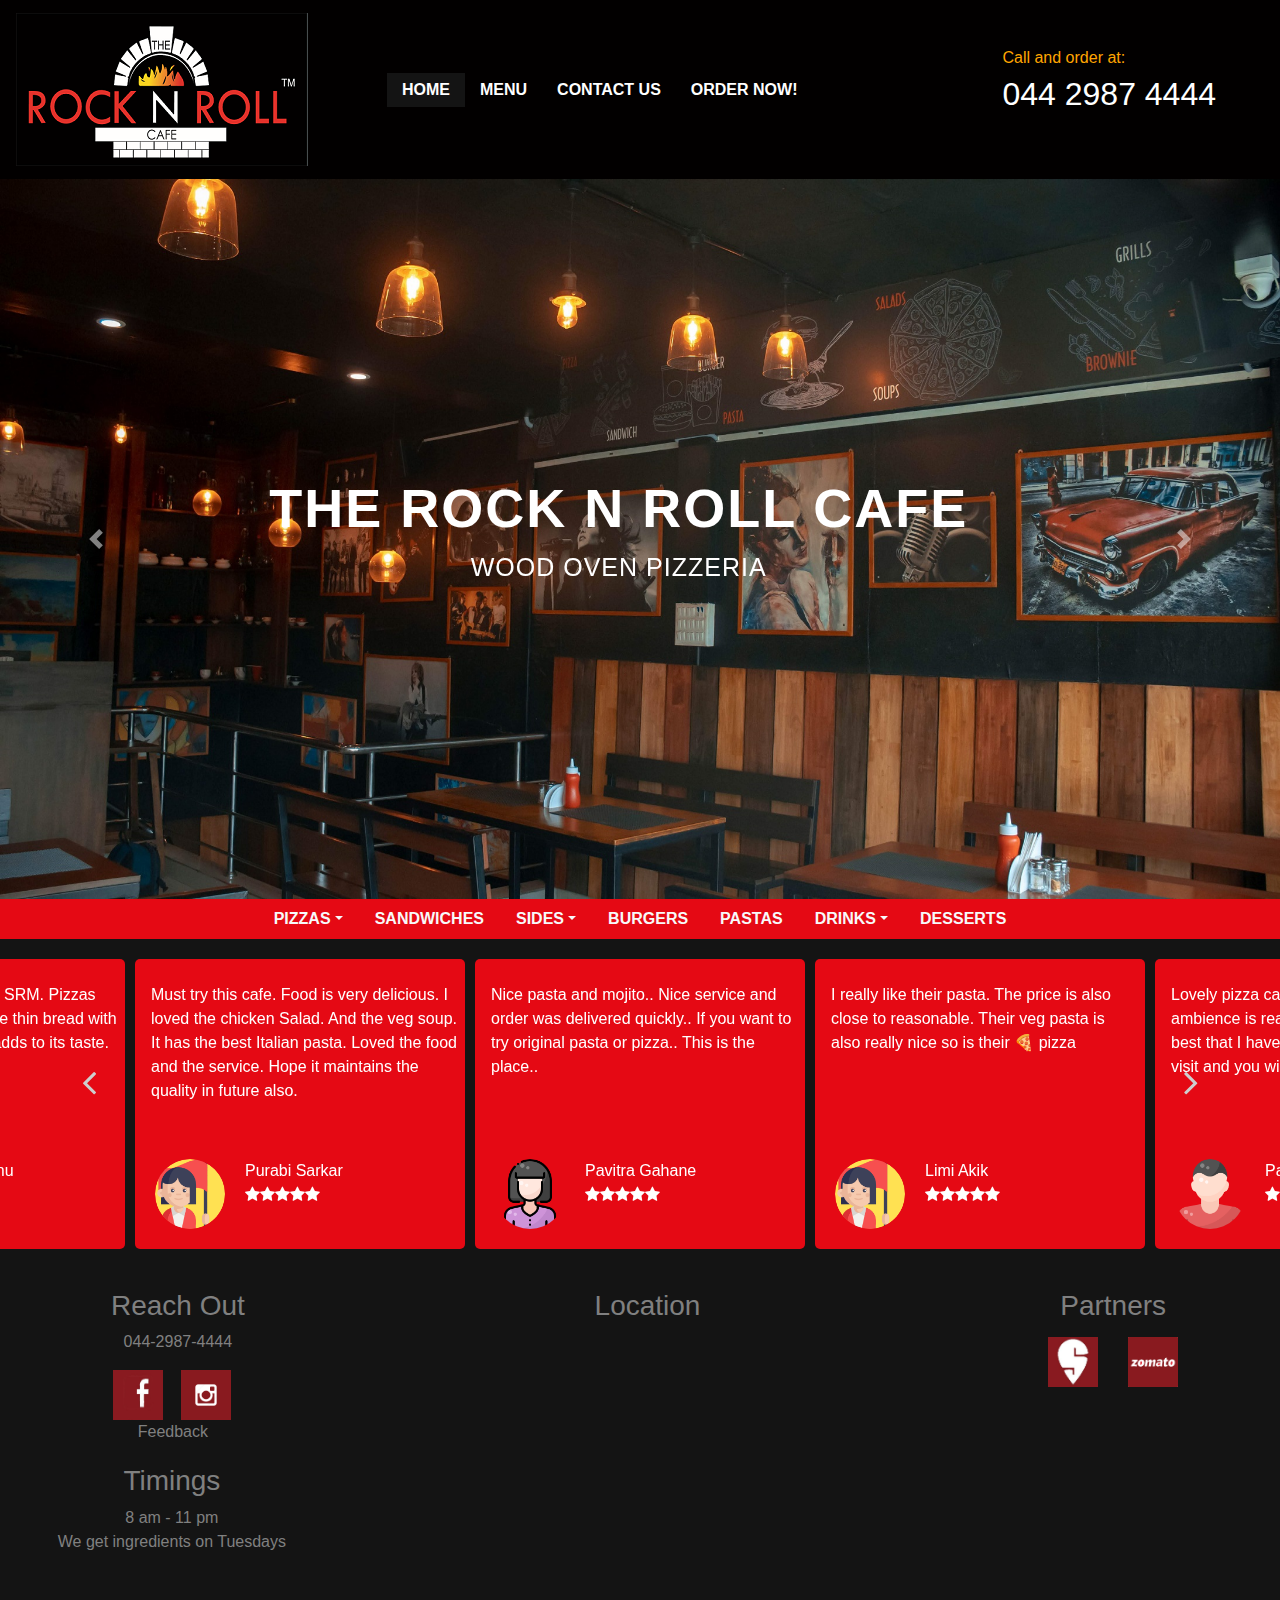
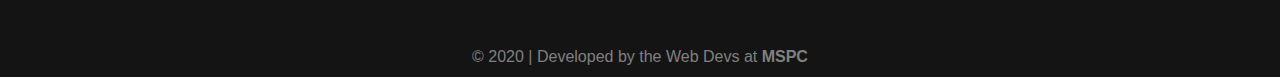
<file: index.html>
<!DOCTYPE html>
<!-- change v5 -->
<html lang="en" dir="ltr">

<head>
    <meta charset="utf-8">
    <title>The Rock N Roll Cafe</title>
    <meta name="viewport" content="width=device-width, initial-scale=1">
    <meta name="description" content="Rock N Roll Wood Oven Pizzeria!">
    <link rel='shortcut icon' href='assets/img/ambience.jpg' type='image/x-icon' />
    <meta name="keywords" content="Pizza,Wood Oven, Pizzeria, Chennai, SRM, Potheri, Kanchipuram, Pasta, Garlic Breads">

    <link rel='stylesheet' href='https://cdnjs.cloudflare.com/ajax/libs/OwlCarousel2/2.3.4/assets/owl.theme.default.min.css'>
  <link rel='stylesheet' href='https://cdnjs.cloudflare.com/ajax/libs/font-awesome/4.7.0/css/font-awesome.min.css'>


    <link rel="stylesheet" href="https://maxcdn.bootstrapcdn.com/bootstrap/4.0.0/css/bootstrap.min.css" integrity="sha384-Gn5384xqQ1aoWXA+058RXPxPg6fy4IWvTNh0E263XmFcJlSAwiGgFAW/dAiS6JXm" crossorigin="anonymous">
    <link rel="stylesheet" href="assets/css/main.css">
</head>
<style>
    @media only screen and (max-width: 600px) {
        .contact {
            display: none;
        }
    }
</style>

<body>

    <nav class="navbar navbar-expand-lg navbar-light bgcolhead">
        <a class="navbar-brand" href="#" style="max-width: 30%;">
            <img src="assets/img/rocknrolllogo.png" class="img-fluid">
        </a>
        <button class="navbar-toggler" type="button" data-toggle="collapse" data-target="#navbarSupportedContent" aria-controls="navbarSupportedContent" aria-expanded="false" aria-label="Toggle navigation">
            <span class="navbar-toggler-icon"></span>
        </button>

        <div class="collapse navbar-collapse" id="navbarSupportedContent">
            <div class="container">
                <ul class="navbar-nav ml-lg-5">
                    <li class="nav-item active">
                        <a class="nav-link" href="#">Home <span class="sr-only">(current)</span></a>
                    </li>
                    <li class="nav-item">
                        <a class="nav-link" href="#myTabContent">Menu</a>
                    </li>
                    <li class="nav-item">
                        <a class="nav-link" href="#bottom">Contact Us</a>
                    </li>
                    <li class="nav-item">
                        <a class="nav-link" href="tel:044-2987-4444">Order Now!</a>
                    </li>
                </ul>
            </div>

        </div>
        <div class="contact">
            <ul>
                <li class="mr-lg-5 d-none d-lg-block">
                    <span id="order">Call and order at: </span>
                    <br>
                    <span id="call">044 2987 4444</span>
                </li>
            </ul>
        </div>
    </nav>

    <!-- secondary nav bar -->

 
        <div id="carouselExampleControls" class="carousel slide" data-ride="carousel" data-interval="5000">
            <div class="carousel-inner">
                <div class="carousel-item active">
                    <img src="assets/img/ambienceslider1.jpg" class="d-block w-100" alt="Rock N Roll Ambience">

                </div>
                <div class="carousel-item">
                    <img src="assets/img/ambienceslider2.jpg" class="d-block w-100" alt="Rock N Roll Ambience">
                </div>
                <div class="carousel-item">
                    <img src="assets/img/ambienceslider3.jpg" class="d-block w-100" alt="Rock N Roll Ambience">
                </div>
                <div class="main-text hidden-xs">
                    <div class="col-md-12 text-center">
                        <h5>
                           THE ROCK N ROLL CAFE</h5>
                        <p>
                            WOOD OVEN PIZZERIA
                        </p>
                    </div>
                </div>
            <a class="carousel-control-prev" href="#carouselExampleControls" role="button" data-slide="prev">
                <span class="carousel-control-prev-icon" aria-hidden="true"></span>
                <span class="sr-only">Previous</span>
            </a>
            <a class="carousel-control-next" href="#carouselExampleControls" role="button" data-slide="next">
                <span class="carousel-control-next-icon" aria-hidden="true"></span>
                <span class="sr-only">Next</span>
            </a>
        </div>
      </div>

        <div class="bg-danger">
            <ul class="nav justify-content-center" id="myTab" role="tablist" style="border-radius: 0px;">
                <!-- pizza -->
                <li class="nav-item  dropdown pointer">
                    <a class="nav-link active  bg-danger text-light dropdown-toggle " data-toggle="dropdown" role="" aria-haspopup="true" aria-expanded="false" aria-controls="regular pizza">Pizzas</a>
                    <div class="dropdown-menu" aria-labelledby="navbarDropdownMenuLink">
                        <a class="dropdown-item text-danger" data-toggle="collapse" href="#regular_pizza" role="button" aria-expanded="false" aria-controls="regular_pizza">Regular Pizza</a>
                        <a class="dropdown-item text-danger" data-toggle="collapse" href="#italian_classic_pizza" role="button" aria-expanded="false" aria-controls="italian_classic_pizza">Italian Classic Pizza</a>
                        <a class="dropdown-item text-danger" data-toggle="collapse" href="#signature_pizza" role="button" aria-expanded="false" aria-controls="signature_pizza">Signature Pizza</a>
                        <a class="dropdown-item text-danger" data-toggle="collapse" href="#grilled_chicken_pizza" role="button" aria-expanded="false" aria-controls="grilled_chicken_pizza">Grilled Chicken Pizza</a>
                        <a class="dropdown-item text-danger" data-toggle="collapse" href="#chicken_sausage_pizza" role="button" aria-expanded="false" aria-controls="chicken_sausage_pizza">Chicken Sausage Pizza</a>
                        <a class="dropdown-item text-danger" data-toggle="collapse" href="#hawaiian_pizza" role="button" aria-expanded="false" aria-controls="hawaiian_pizza">Hawaiian Pizza</a>
                        <a class="dropdown-item text-danger" data-toggle="collapse" href="#imported_meat_pizza" role="button" aria-expanded="false" aria-controls="imported_meat_pizza">Imported Meat Pizza(Pork)</a>
                    </div>
                </li>
                

                <!-- sandwiches -->
                <li class="nav-item">
                    <a class="nav-link  bg-danger text-light" id="m" onclick="supert()" data-toggle="collapse" href="#sandwiches" role="tab" aria-haspopup="true" aria-expanded="false" aria-controls="" style="">Sandwiches</a>
                </li>
                <!-- sides -->
                <li class="nav-item dropdown pointer">
                    <a class="nav-link bg-danger text-light dropdown-toggle" id="sides-tab" data-toggle="dropdown" role="button" aria-haspopup="true" aria-expanded="false">Sides</a>
                    <div class="dropdown-menu">
                        <a class="dropdown-item text-danger" data-toggle="collapse" href="#starters" role="button" aria-expanded="false" aria-controls="starters">Starters</a>
                        <a class="dropdown-item text-danger" data-toggle="collapse" href="#salads" role="button" aria-expanded="false" aria-controls="salads">Salads</a>
                    </div>
                </li>
                <!-- burgers -->
                <li class="nav-item ">
                    <a class="nav-link text-light bg-danger" data-toggle="collapse" href="#burgers" role="tab" aria-expanded="false" aria-controls="burgers">Burgers</a>
                </li>
                <!-- pastas -->
                <li class="nav-item r">
                    <a class="nav-link text-light bg-danger" data-toggle="collapse" href="#pastas" role="tab" aria-expanded="false" aria-controls="pastas">Pastas</a>
                </li>
                <!-- drinks -->
                <li class="nav-item dropdown pointer">
                    <a class="nav-link bg-danger text-light dropdown-toggle" id="drinks-tab" data-toggle="dropdown" role="tab" aria-haspopup="true" aria-expanded="false">Drinks</a>
                    <div class="dropdown-menu">
                        <a class="dropdown-item text-danger" data-toggle="collapse" href="#refreshing_cooler" role="button" aria-expanded="false" aria-controls="refreshing_cooler">Refreshing Coolers</a>
                        <a class="dropdown-item text-danger" data-toggle="collapse" href="#milkshakes" role="button" aria-expanded="false" aria-controls="milkshakes">MilkShakes</a>
                        <a class="dropdown-item text-danger" data-toggle="collapse" href="#smooties" role="button" aria-expanded="false" aria-controls="smooties">Smooties</a>
                        <a class="dropdown-item text-danger" data-toggle="collapse" href="#hot_beverages" role="button" aria-expanded="false" aria-controls="hot_beverages">Hot Beverages</a>
                        <a class="dropdown-item text-danger" data-toggle="collapse" href="#cold_beverages" role="button" aria-expanded="false" aria-controls="cold_beverages">Cold Beverages</a>
                    </div>
                </li>
                <!-- desserts -->
                <li class="nav-item ">
                    <a class="nav-link text-light bg-danger" data-toggle="collapse" href="#desserts" role="tab" aria-expanded="false" aria-controls="desserts">Desserts</a>
                </li>
            </ul>
        </div>

        <div class="dropdown-content" id="myTabContent">

            <div id="accordion">
                <!-- pizza content -->
                <div class="collapse pizza" id="regular_pizza" data-parent="#accordion">
                    <div class="bg-danger container-fluid">
                        <div class="row">
                            <div class="col-sm-12 col-md-6 ">

                                <img src="assets\img\pizza.jpg" class="img-fluid minpic">
                            </div>
                            <div class="col-sm-12 col-md-6 we" style="">
                                <h3 class="text-center mt-3 " style="color: white;">Regular Pizzas (only in 7 inches)</h3>
                                <hr class="hor-line">
                                <table class="table textw">
                                    <tbody>
                                        <tr>
                                            <td><img src="assets\SVG\veg.svg">Margeritha Pizza</td>
                                            <td>₹100</td>
                                        </tr>
                                        <tr>
                                            <td><img src="assets\SVG\veg.svg">Musroom & Onion Pizza</td>
                                            <td>₹120</td>
                                        </tr>
                                        <tr>
                                            <td><img src="assets\SVG\veg.svg">Mushroom & Jalapeno Pizza</td>
                                            <td>₹120</td>
                                        </tr>
                                        <tr>
                                            <td><img src="assets\SVG\veg.svg">Mushroom & Olives Pizza</td>
                                            <td>₹120</td>
                                        </tr>
                                        <tr>
                                            <td><img src="assets\SVG\veg.svg">Capsicum & Onion Pizza</td>
                                            <td>₹120</td>
                                        </tr>
                                        <tr>
                                            <td><img src="assets\SVG\veg.svg">Capsicum & Tomato Pizza</td>
                                            <td>₹120</td>
                                        </tr>
                                        <tr>
                                            <td><img src="assets\SVG\veg.svg">Capsicum & Jalapeno Pizza</td>
                                            <td>₹120</td>
                                        </tr>
                                    </tbody>
                                </table>
                            </div>
                        </div>
                        <div class="row">
                            <div class="col-sm-12 order-2 order-md-1 col-md-6 we">

                                <table class="table table-borderless textw ">

                                    <tbody>
                                        <tr>
                                            <td><img src="assets\SVG\veg.svg">Capsicum & corn Pizza</td>
                                            <td>₹120</td>
                                        </tr>
                                        <tr>
                                            <td><img src="assets\SVG\veg.svg">Mushroom & capsicum Pizza</td>
                                            <td>₹120</td>
                                        </tr>
                                        <tr>
                                            <td><img src="assets\SVG\veg.svg">Corn & Onion Pizza</td>
                                            <td>₹120</td>
                                        </tr>
                                        <tr>
                                            <td><img src="assets\SVG\veg.svg">Corn & Tomato Pizza</td>
                                            <td>₹120</td>
                                        </tr>
                                        <tr>
                                            <td><img src="assets\SVG\veg.svg">Corn & Jalapeno Pizza</td>
                                            <td>₹120</td>
                                        </tr>
                                        <tr>
                                            <td><img src="assets\SVG\NON.svg">Chicken & Corn Pizza</td>
                                            <td>₹150</td>
                                        </tr>
                                        <tr>
                                            <td><img src="assets\SVG\NON.svg">Chicken & Onion Pizza</td>
                                            <td>₹150</td>
                                        </tr>

                                    </tbody>
                                </table>
                            </div>
                            <div class="col-sm-12 order-1 order-md-2 col-md-6">
                                <img src="assets\img\backpizza.jpg" class="img-fluid minpic">
                            </div>
                        </div>
                        <div class="row" style="">
                            <div class="col-sm-12 col-md-6" style="height: auto;">
                                <img src="assets\img\backpizza.jpg" class="img-fluid minpic">
                            </div>
                            <div class="col-sm-12 col-md-6 we">

                                <table class="table textw">
                                    <tbody>

                                        <tr>
                                            <td><img src="assets\SVG\NON.svg">Chicken & Olive Pizza</td>
                                            <td>₹150</td>
                                        </tr>
                                        <tr>
                                            <td><img src="assets\SVG\NON.svg">Chicken & Jalapeno Pizza</td>
                                            <td>₹150</td>
                                        </tr>
                                        <tr>
                                            <td><img src="assets\SVG\NON.svg">Chicken & Paprika Pizza</td>
                                            <td>₹150</td>
                                        </tr>
                                        <tr>
                                            <td><img src="assets\SVG\NON.svg">Chicken & Capsicum Pizza</td>
                                            <td>₹150</td>
                                        </tr>
                                        <tr>
                                            <td><img src="assets\SVG\NON.svg">Chicken & Mushroom Pizza</td>
                                            <td>₹150</td>
                                        </tr>

                                        <tr>
                                            <td><img src="assets\SVG\NON.svg">Sausage & Onion Pizza</td>
                                            <td>₹150</td>
                                        </tr>

                                        <tr>
                                            <td><img src="assets\SVG\NON.svg">Sausage & Jalapeno Pizza</td>
                                            <td>₹150</td>
                                        </tr>

                                        <tr>

                                            <td><img src="assets\SVG\NON.svg">Sausage & corn Pizza</td>
                                            <td>₹120</td>
                                        </tr>
                                    </tbody>
                                </table>
                            </div>
                            <!-- new menu-->
                        </div>
                    </div>
                </div>
                <div class="collapse pizza" id="italian_classic_pizza" data-parent="#accordion">
                    <div class="bg-danger container-fluid">
                        <div class="row">
                            <div class="col-sm-12 col-md-6">
                                <img src="assets\img\pizza.jpg" class="img-fluid minpic">
                            </div>
                            <div class="col-sm-12 col-md-6 we">
                                <h3 class="text-center mt-3 pb-2" style="color: white;">Italian Classic Pizzas
                           <hr class="hor-line">
                          <br>
                        </h3>

                                <table class="table textw">
                                    <tbody>
                                        <tr>
                                            <td><img src="assets\SVG\veg.svg">Margherita Classic Pizza</td>
                                            <td>M-₹220 &nbsp; &nbsp; L-₹360</td>
                                        </tr>
                                        <tr>

                                            <td><img src="assets\SVG\veg.svg">Margherita Basil Pesto Pizza</td>
                                            <td>M-₹250 &nbsp; &nbsp; L-₹380</td>
                                        </tr>

                                    </tbody>
                                </table>
                            </div>

                        </div>

                    </div>
                </div>
                <div class="collapse pizza" id="signature_pizza" data-parent="#accordion">

                    <div class="bg-danger container-fluid">
                        <div class="row">
                            <div class="col-sm-12 col-md-6">
                                <img src="assets\img\pizza.jpg" class="img-fluid minpic">
                            </div>
                            <div class="col-sm-12 col-md-6 we">
                                <h3 class="text-center mt-3 pb-2" style="color: white;">Veggie Delight Pizzas
                          <br>
                       </h3>
                                <hr class="hor-line">

                                <table class="table textw pad5">
                                    <tbody>
                                        <tr>
                                            <td><img src="assets\SVG\veg.svg">Broccli & Cheese Pizza</td>
                                            <td>M-₹220 &nbsp; &nbsp; L-₹360</td>
                                        </tr>
                                        <tr>
                                            <td><img src="assets\SVG\veg.svg">Bell Peper & Cheese Pizza</td>
                                            <td>M-₹250 &nbsp; &nbsp; L-₹380</td>
                                        </tr>
                                    </tbody>
                                </table>
                            </div>
                        </div>
                    </div>
                </div>
                <div class="collapse pizza" id="grilled_chicken_pizza" data-parent="#accordion">
                    <div class="row">
                        <div class="col-sm-12 col-md-6 ">
                            <img src="assets\img\pizza.jpg" class="img-fluid minpic">
                        </div>
                        <div class="col-sm-12 col-md-6 we bg-danger">
                            <h3 class="text-center mt-3 pb-2" style="color: white;">Grilled Chicken Pizzas
                          <br>
                        </h3>
                            <hr class="hor-line">
                            <table class="table textw">
                                <tbody>
                                    <tr>
                                        <td><img src="assets\SVG\NON.svg">Grilled Chicken & Cheese Pizza</td>
                                        <td>M-₹300 &nbsp; &nbsp; L-₹430</td>
                                    </tr>
                                    <tr>
                                        <td><img src="assets\SVG\NON.svg">Grilled Chicken & Mushroom Pizza</td>
                                        <td>M-₹320 &nbsp; &nbsp; L-₹450</td>
                                    </tr>
                                    <tr>
                                        <td><img src="assets\SVG\NON.svg">Grilled Chicken & Bell Pepper Pizza</td>
                                        <td>M-₹330 &nbsp; &nbsp; L-₹460</td>
                                    </tr>
                                    <tr>
                                        <td><img src="assets\SVG\NON.svg">Grilled Chicken & Broccoli Pizza</td>
                                        <td>M-₹340 &nbsp; &nbsp; L-₹470</td>
                                    </tr>
                                </tbody>
                            </table>
                        </div>
                    </div>
                </div>
                <div class="collapse pizza" id="chicken_sausage_pizza" data-parent="#accordion">
                    <div class="row">
                        <div class="col-sm-12 col-md-6 ">
                            <img src="assets\img\pizza.jpg" class="img-fluid minpic">
                        </div>
                        <div class="col-sm-12 col-md-6 we bg-danger">
                            <h3 class="text-center mt-3 pb-2" style="color: white;">Chicken Sasuage Pizzas
                          <br>
                        </h3>
                            <hr class="hor-line">
                            <table class="table textw">
                                <tbody>
                                    <tr>
                                        <td><img src="assets\SVG\NON.svg">Chicken Sausage & Cheese Pizza</td>
                                        <td>M-₹280 &nbsp; &nbsp; L-₹410</td>
                                    </tr>
                                    <tr>
                                        <td><img src="assets\SVG\NON.svg">Chilli Garlic Sausage & Cheese Pizza</td>
                                        <td>M-₹300 &nbsp; &nbsp; L-₹430</td>
                                    </tr>
                                    <tr>
                                        <td><img src="assets\SVG\NON.svg">BBQ Sausage & Cheese Pizza</td>
                                        <td>M-₹310 &nbsp; &nbsp; L-₹440</td>
                                    </tr>
                                </tbody>
                            </table>
                        </div>
                    </div>
                </div>
                <div class="collapse pizza" id="hawaiian_pizza" data-parent="#accordion">
                    <div class="row">
                        <div class="col-sm-12 col-md-6 ">
                            <img src="assets\img\pizza.jpg" class="img-fluid minpic">
                        </div>
                        <div class="col-sm-12 col-md-6 we bg-danger" style="">
                            <h3 class="text-center mt-3 pb-2" style="color: white;">Hawaiian Pizzas
                          <br>
                       </h3>
                            <hr class="hor-line">
                            <table class="table textw">
                                <tbody>
                                    <tr>
                                        <td><img src="assets\SVG\NON.svg">Chicken Hawaiian Pizza</td>
                                        <td>M-₹350 &nbsp; &nbsp; L-₹480</td>
                                    </tr>
                                    <tr>
                                        <td><img src="assets\SVG\NON.svg">Bacon Hawaiian Pizza</td>
                                        <td>M-₹380 &nbsp; &nbsp; L-₹510</td>
                                    </tr>
                                </tbody>
                            </table>
                        </div>
                    </div>
                </div>
                <div class="collapse pizza" id="imported_meat_pizza" data-parent="#accordion">
                    <div class="row">
                        <div class="col-sm-12 col-md-6 ">
                            <img src="assets\img\pizza.jpg" class="img-fluid minpic">
                        </div>
                        <div class="col-sm-12 col-md-6 we bg-danger" style="">
                            <h3 class="text-center mt-3 pb-2" style="color: white;">Imported Meat Pizza(Pork)
                          <br>
                       </h3>
                            <hr class="hor-line">
                            <table class="table textw">
                                <tbody>
                                    <tr>
                                        <td><img src="assets\SVG\NON.svg">Bacon & Ham Pizza</td>
                                        <td>M-₹380 &nbsp; &nbsp; L-₹510</td>
                                    </tr>

                                    <tr>
                                        <td><img src="assets\SVG\NON.svg">Pepperoni & Ham Pizza</td>
                                        <td>M-₹380 &nbsp; &nbsp; L-₹510</td>
                                    </tr>
                                    <tr>
                                        <td><img src="assets\SVG\NON.svg">Bacon & Pepperoni Pizza</td>
                                        <td>M-₹380 &nbsp; &nbsp; L-₹510</td>
                                    </tr>

                                    <tr>
                                        <td><img src="assets\SVG\NON.svg">Bacon Sausage & Ham Pizza</td>
                                        <td>M-₹380 &nbsp; &nbsp; L-₹510</td>
                                    </tr>

                                </tbody>
                            </table>

                        </div>
                    </div>

                </div>

                <!-- Sides -->

                <div class="collapse sides" id="starters" data-parent="#accordion">
                    <div class="row">
                        <div class="col-sm-12 col-md-6">
                            <img class="img-fluid minpic" src="assets\img\backdeserts.jpg">
                        </div>
                        <div class="col-sm-12 col-md-6 bg-danger we">
                            <h3 class="text-center mt-3 pb-2" style="color: white;">Starters
                         </h3>
                            <hr class="hor-line">
                            <table class="table table-borderless textw ">
                                <tbody>
                                    <tr>
                                        <td><img src="assets\SVG\veg.svg">French Fries</td>
                                        <td>₹90</td>
                                    </tr>
                                    <tr>
                                        <td><img src="assets\SVG\veg.svg">Pen-Pen French Fries</td>
                                        <td>₹100</td>
                                    </tr>
                                    <tr>
                                        <td><img src="assets\SVG\veg.svg">Cheesy French Fries</td>
                                        <td>₹100</td>
                                    </tr>
                                    <tr>
                                        <td><img src="assets\SVG\veg.svg">Cheesy Pen-Pen French Fries</td>
                                        <td>₹120</td>
                                    </tr>

                                </tbody>
                            </table>
                        </div>
                    </div>
                    <div class="row">
                        <div class="col-sm-12 order-1 col-md-6 order-md-2">
                            <img src="assets\img\backdeserts.jpg" class="img-fluid minpic">
                        </div>
                        <div class="col-sm-12 order-2 col-md-6 order-md-1  bg-danger we">
                            <h3 class="text-center mt-3 pb-2" style="color: white;">Nacho (served With Garlic Mayo)
                         </h3>
                            <hr class="hor-line">
                            <table class="table table-borderless textw pad5">
                                <tbody>
                                    <tr>
                                        <td><img src="assets\SVG\veg.svg">Nachos with Maxican Salsa</td>
                                        <td>₹80</td>
                                    </tr>
                                    <tr>
                                        <td><img src="assets\SVG\veg.svg">Cheesy Nachos</td>
                                        <td>₹80</td>
                                    </tr>
                                </tbody>
                            </table>
                        </div>
                    </div>
                    <div class="row">
                        <div class="col-sm-12 col-md-6">
                            <img class="img-fluid minpic" src="assets\img\backdeserts.jpg">
                        </div>
                        <div class="col-sm-12 col-md-6 bg-danger we">
                            <h3 class="text-center mt-3 pb-2" style="color: white;">Baked Breads(Served with Garlic Mayo)
                         </h3>
                            <hr class="hor-line">

                            <table class="table table-borderless textw pad5">
                                <tbody>
                                    <tr>
                                        <td><img src="assets\SVG\veg.svg">Garlic Bread</td>
                                        <td>₹90</td>
                                    </tr>
                                    <tr>
                                        <td><img src="assets\SVG\veg.svg">Cheesy Garlic Bread</td>
                                        <td>₹120</td>
                                    </tr>
                                    <tr>
                                        <td><img src="assets\SVG\veg.svg">Pesto Gralic Bread</td>
                                        <td>₹120</td>
                                    </tr>
                                    <tr>
                                        <td><img src="assets\SVG\veg.svg">Pesto Cheese Gralic Bread</td>
                                        <td>₹150</td>
                                    </tr>

                                </tbody>
                            </table>
                        </div>
                    </div>
                </div>

                <!-- salads -->

                <div class="collapse sides" id="salads" data-parent="#accordion">
                    <div class="row">
                        <div class="col-sm-12 col-md-6">
                            <img class="img-fluid minpic" src="assets\img\backdeserts.jpg">
                        </div>
                        <div class="col-sm-12 col-md-6 bg-danger we">
                            <h3 class="text-center mt-3 pb-2" style="color: white;">Healthy Salads
                         </h3>
                            <hr class="hor-line">
                            <table class="table table-borderless textw ">
                                <tbody>
                                    <tr>
                                        <td><img src="assets\SVG\veg.svg">Veggie Salads with Balsamic Dressing</td>
                                        <td>₹100</td>
                                    </tr>
                                    <tr>
                                        <td><img src="assets\SVG\veg.svg">Veggie Sald with Mayo Dressing</td>
                                        <td>₹120</td>
                                    </tr>
                                    <tr>
                                        <td><img src="assets\SVG\NON.svg">Hawaiian Veggie Salad</td>
                                        <td>₹150</td>
                                    </tr>

                                </tbody>
                            </table>
                        </div>
                    </div>
                </div>

                <!-- pastas -->

                <div class="collapse pasta" id="pastas" data-parent="#accordion">
                    <div class="row">
                        <div class="col-sm-12 col-md-6">
                            <img class="img-fluid minpic" src="assets\img\backdeserts.jpg">
                        </div>
                        <div class="col-sm-12 col-md-6 bg-danger we">
                            <h3 class="text-center mt-3 pb-2" style="color: white;">Delicious Italian Pasta
                         </h3>
                            <hr class="hor-line">
                            <table class="table table-borderless textw pad5">
                                <tbody>
                                    <tr>
                                        <td><img src="assets\SVG\veg.svg">Red Sauce Pasta In Penne/Spaghetti</td>
                                        <td>₹100</td>
                                    </tr>
                                    <tr>
                                        <td><img src="assets\SVG\veg.svg">Cheesy White Sauce Patsa In Penne/Spaghetti</td>
                                        <td>₹130</td>
                                    </tr>
                                </tbody>
                            </table>
                        </div>
                    </div>
                </div>

                <!-- burgers -->

                <div class="collapse burger" id="burgers" data-parent="#accordion">
                    <div class="row">
                        <div class="col-sm-12 col-md-6">
                            <img class="" src="assets\img\backburger.jpg" style="width: 100%; height: 100%;">
                        </div>
                        <div class="col-sm-12 col-md-6 bg-danger we">
                            <h3 class="text-center mt-3 pb-2" style="color: white;">Burgers
                         </h3>
                            <hr class="hor-line">
                            <table class="table table-borderless textw pad5">
                                <tbody>
                                    <tr>
                                        <td><img src="assets\SVG\veg.svg">Cheesy Panner Burger</td>
                                        <td>₹160</td>
                                    </tr>
                                    <tr>
                                        <td><img src="assets\SVG\veg.svg">Pesto Paneer Burger</td>
                                        <td>₹170</td>
                                    </tr>
                                    <tr>
                                        <td><img src="assets\SVG\NON.svg">Cheesy Chicken Burger</td>
                                        <td>₹170</td>
                                    </tr>
                                    <tr>
                                        <td><img src="assets\SVG\NON.svg">Cheesy Bacon Burger</td>
                                        <td>₹170</td>
                                    </tr>
                                    <tr>
                                        <td><img src="assets\SVG\NON.svg">Chili Garlic Chicken Burger</td>
                                        <td>₹180</td>
                                    </tr>
                                    <tr>
                                        <td><img src="assets\SVG\NON.svg">Chilli Garlic Bacon Burger</td>
                                        <td>₹180</td>
                                    </tr>
                                    <tr>
                                        <td><img src="assets\SVG\NON.svg">Pesto Chicken Burger</td>
                                        <td>₹180</td>
                                    </tr>
                                    <tr>
                                        <td><img src="assets\SVG\NON.svg">Pesto Bacon Burger</td>
                                        <td>₹180</td>
                                    </tr>
                                    <tr>
                                        <td><img src="assets\SVG\NON.svg">BBQ Bacon Burger</td>
                                        <td>₹180</td>
                                    </tr>
                                    <tr>
                                        <td><img src="assets\SVG\NON.svg">BBQ Chicken Burger</td>
                                        <td>₹180</td>
                                    </tr>
                                </tbody>
                            </table>
                        </div>
                    </div>
                </div>

                <!-- sandwiches -->

                <div class="collapse sandwich" id="sandwiches" data-parent="#accordion">
                    <div class="row">
                        <div class="col-sm-12 col-md-6 ">
                            <img src="assets\img\sandwich.jpg" class="img-fluid minpic">
                        </div>
                        <div class="col-sm-12 col-md-6 we bg-danger" style="">
                            <h3 class="text-center mt-3 pb-2" style="color: white;">Grilled Cheesy Sandwiches
                          </h3>
                            <hr class="hor-line">
                            <table class="table textw">
                                <tbody>
                                    <tr>
                                        <td><img src="assets\SVG\veg.svg">Mushroom & Corn Sandwich</td>
                                        <td>₹80</td>
                                    </tr>
                                    <tr>
                                        <td><img src="assets\SVG\veg.svg">Paneer & Corn Sandwich</td>
                                        <td>₹90</td>
                                    </tr>
                                    <tr>
                                        <td><img src="assets\SVG\veg.svg">Bell Pepper & Corn Sandwich</td>
                                        <td>₹90</td>
                                    </tr>
                                    <tr>
                                        <td><img src="assets\SVG\veg.svg">Paneer & Bell Pepper Sandwich</td>
                                        <td>₹100</td>
                                    </tr>
                                    <tr>
                                        <td><img src="assets\SVG\veg.svg">Mushroom & Bell Pepper Sandwich</td>
                                        <td>₹100</td>
                                    </tr>
                                    <tr>
                                        <td><img src="assets\SVG\NON.svg">Grilled Chicken & Corn Sandwich</td>
                                        <td>₹110</td>
                                    </tr>
                                    <tr>
                                        <td><img src="assets\SVG\NON.svg">Grilled Chicken & Bell Pepper Sandwich</td>
                                        <td>₹120</td>
                                    </tr>
                                </tbody>
                            </table>
                        </div>
                    </div>
                    <div class="row">
                        <div class="col-sm-12 order-2 order-md-1 col-md-6 we bg-danger">

                            <table class="table table-borderless textw pad5">
                                <tbody>

                                    <tr>

                                        <td><img src="assets\SVG\NON.svg">Grilled Chicken & Mushroom Sandwich</td>
                                        <td>₹120</td>
                                    </tr>

                                    <tr>
                                        <td><img src="assets\SVG\NON.svg">Grilled Chicken & Sausage Sandwich</td>
                                        <td>₹120</td>
                                    </tr>
                                    <tr>
                                        <td><img src="assets\SVG\NON.svg">Grilled Chicken Club Sandwich</td>
                                        <td>₹120</td>
                                    </tr>
                                    <tr>
                                        <td><img src="assets\SVG\NON.svg">Suasage & Tuna Sandwich</td>
                                        <td>₹130</td>
                                    </tr>
                                    <tr>
                                        <td><img src="assets\SVG\NON.svg">Bacon & Sausage Sandwich</td>
                                        <td>₹130</td>
                                    </tr>
                                    <tr>
                                        <td><img src="assets\SVG\NON.svg">Sausage & Ham Sandwich</td>
                                        <td>₹130</td>
                                    </tr>
                                    <tr>
                                        <td><img src="assets\SVG\NON.svg">Bacon & Ham Sandwich</td>
                                        <td>₹130</td>
                                    </tr>

                                </tbody>
                            </table>
                        </div>
                        <div class="col-sm-12 order-1 order-md-2 col-md-6">
                            <img src="assets\img\backsandwich.jpg" class="img-fluid minpic">
                        </div>
                    </div>

                </div>

                <!-- Drinks -->

                <div class="collapse drinks" id="refreshing_cooler" data-parent="#accordion">
                    <div class="row">
                        <div class="col-sm-12 col-md-6">
                            <img src="assets\img\backdrinks.jpg" class="img-fluid minpic">
                        </div>
                        <div class="col-sm-12 col-md-6 we bg-danger we">
                            <h3 class="text-center mt-3 pb-2" style="color: white;">Refreshing Coolers
                         </h3>
                            <hr class="hor-line">
                            <table class="table table-borderless textw pad5">
                                <tbody>
                                    <tr>
                                        <td> <img src="assets\SVG\veg.svg">Virgin Mojito</td>
                                        <td>₹60</td>
                                    </tr>
                                    <tr>
                                        <td> <img src="assets\SVG\veg.svg">Strawberry Mojito</td>
                                        <td>₹80</td>
                                    </tr>
                                    <tr>
                                        <td> <img src="assets\SVG\veg.svg">Iced Lemon Tea</td>
                                        <td>₹70</td>
                                    </tr>
                                    <tr>
                                        <td> <img src="assets\SVG\veg.svg">Blue Lagoon Mojito</td>
                                        <td>₹80</td>
                                    </tr>
                                    <tr>
                                        <td> <img src="assets\SVG\veg.svg">Green Apple Mojito</td>
                                        <td>₹80</td>
                                    </tr>
                                    <tr>
                                        <td> <img src="assets\SVG\veg.svg">Best Ever Cold Coffee</td>
                                        <td>₹100</td>
                                    </tr>
                                    <tr>
                                        <td> <img src="assets\SVG\veg.svg">Watermelon Mojito</td>
                                        <td>₹80</td>
                                    </tr>
                                </tbody>
                            </table>
                        </div>
                    </div>
                </div>
                <div class="collapse drinks" id="milkshakes" data-parent="#accordion">
                    <div class="row">
                        <div class="col-sm-12 col-md-6">
                            <img src="assets\img\backdrinks.jpg" class="img-fluid minpic">
                        </div>
                        <div class="col-sm-12 col-md-6 bg-danger we">
                            <h3 class="text-center mt-3 pb-2" style="color: white;">Milkshakes
                         </h3>
                            <hr class="hor-line">

                            <table class="table table-borderless textw ">
                                <tbody>
                                    <tr>
                                        <td><img src="assets\SVG\veg.svg">French Vanilla BeanMilkshake</td>
                                        <td>₹100</td>
                                    </tr>
                                    <tr>
                                        <td><img src="assets\SVG\veg.svg">Bonoffee Milkshake</td>
                                        <td>₹120</td>
                                    </tr>
                                    <tr>
                                        <td><img src="assets\SVG\veg.svg">Fresh Strawberry Milkshake</td>
                                        <td>₹120</td>
                                    </tr>
                                    <tr>
                                        <td><img src="assets\SVG\veg.svg">Choco Fudge Milkshake</td>
                                        <td>₹120</td>
                                    </tr>
                                    <tr>
                                        <td><img src="assets\SVG\veg.svg">Tender Coconut Milkshake</td>
                                        <td>₹120</td>
                                    </tr>
                                    <tr>
                                        <td><img src="assets\SVG\veg.svg">Mocha Milkshake</td>
                                        <td>₹120</td>
                                    </tr>
                                    <tr>
                                        <td><img src="assets\SVG\veg.svg">Alphonso Milkshake</td>
                                        <td>₹120</td>
                                    </tr>
                                    <tr>
                                        <td><img src="assets\SVG\veg.svg">Kit-Kat & Nutella Milkshake</td>
                                        <td>₹120</td>
                                    </tr>
                                </tbody>
                            </table>
                        </div>
                    </div>
                </div>
                <div class="collapse drinks" id="smooties" data-parent="#accordion">
                    <div class="row">
                        <div class="col-sm-12 col-md-6">
                            <img src="assets\img\backdrinks.jpg" class="img-fluid minpic">
                        </div>
                        <div class="col-sm-12 col-md-6 bg-danger we">
                            <h3 class="text-center mt-3 pb-2" style="color: white;">Smooties
                         </h3>
                            <hr class="hor-line">
                            <table class="table table-borderless textw ">
                                <tbody>
                                    <tr>
                                        <td><img src="assets\SVG\veg.svg">Banana & Strawberry Smoothie</td>
                                        <td>₹100</td>
                                    </tr>
                                    <tr>
                                        <td><img src="assets\SVG\veg.svg">Banana & Honey Smoothie</td>
                                        <td>₹100</td>
                                    </tr>
                                    <tr>
                                        <td><img src="assets\SVG\veg.svg">Apple & Cinnomon Smoothie</td>
                                        <td>₹100</td>
                                    </tr>
                                </tbody>
                            </table>
                        </div>
                    </div>
                </div>
                <div class="collapse drinks" id="hot_beverages" data-parent="#accordion">
                    <div class="row">
                        <div class="col-sm-12 col-md-6">
                            <img src="assets\img\backdrinks.jpg" class="img-fluid minpic">
                        </div>
                        <div class="col-sm-12 col-md-6 bg-danger we">
                            <h3 class="text-center mt-3 pb-2" style="color: white;">Hot Beverages
                         </h3>
                            <hr class="hor-line">
                            <table class="table table-borderless textw">
                                <tbody>
                                    <tr>
                                        <td><img src="assets\SVG\veg.svg">Mint Lemon Tea</td>
                                        <td>₹30</td>
                                    </tr>
                                    <tr>
                                        <td><img src="assets\SVG\veg.svg">Black Coffee</td>
                                        <td>₹40</td>
                                    </tr>
                                    <tr>
                                        <td><img src="assets\SVG\veg.svg">Hot Chocolate</td>
                                        <td>₹80</td>
                                    </tr>
                                </tbody>
                            </table>
                        </div>
                    </div>
                </div>
                <div class="collapse drinks" id="cold_beverages" data-parent="#accordion">
                    <div class="row">
                        <div class="col-sm-12 col-md-6">
                            <img src="assets\img\backdrinks.jpg" class="img-fluid minpic">
                        </div>
                        <div class="col-sm-12 col-md-6 bg-danger we">
                            <h3 class="text-center mt-3 pb-2" style="color: white;">Cold Beverages
                         </h3>
                            <hr class="hor-line">
                            <table class="table table-borderless textw ">
                                <tbody>
                                    <tr>
                                        <td><img src="assets\SVG\veg.svg">Coke/Thums up/Sprite/Fanta</td>
                                        <td>₹30</td>
                                    </tr>
                                    <tr>
                                        <td><img src="assets\SVG\veg.svg">Lemon Soda</td>
                                        <td>₹40</td>
                                    </tr>
                                    <tr>
                                        <td><img src="assets\SVG\veg.svg">Coke Zero</td>
                                        <td>₹40</td>
                                    </tr>
                                    <tr>
                                        <td><img src="assets\SVG\veg.svg">Diet Coke</td>
                                        <td>₹40</td>
                                    </tr>
                                    <tr>
                                        <td><img src="assets\SVG\veg.svg">Mineral Water</td>
                                        <td>MRP</td>
                                    </tr>
                                </tbody>
                            </table>
                        </div>
                    </div>
                </div>

                <!-- Desserts -->

                <div class="collapse desserts" id="desserts" data-parent="#accordion">
                    <div class="row">
                        <div class="col-sm-12 col-md-6">
                            <img class="img-fluid minpic" src="assets\img\backdeserts.jpg">
                        </div>
                        <div class="col-sm-12 col-md-6 bg-danger we">
                            <h3 class="text-center mt-3 pb-2" style="color: white;">Heavenly Dessert
                         </h3>
                            <hr class="hor-line">
                            <table class="table table-borderless textw pad5">
                                <tbody>
                                    <tr>
                                        <td><img src="assets\SVG\veg.svg">Wallnut Brownie</td>
                                        <td>₹80</td>
                                    </tr>
                                    <tr>
                                        <td><img src="assets\SVG\veg.svg">Lemon Cake</td>
                                        <td>₹80</td>
                                    </tr>
                                    <tr>
                                        <td><img src="assets\SVG\veg.svg">Walnut Brownie With Ice Cream</td>
                                        <td>₹120</td>
                                    </tr>
                                    <tr>
                                        <td><img src="assets\SVG\veg.svg">Coffee & Walnut Cake</td>
                                        <td>₹80</td>
                                    </tr>
                                </tbody>
                            </table>
                        </div>
                    </div>
                    <div class="row">
                        <div class="col-sm-12 order-1 col-md-6 order-md-2">
                            <img src="assets\img\backdeserts.jpg" class="img-fluid minpic">
                        </div>
                        <div class="col-sm-12 order-2 col-md-6 order-md-1 we bg-danger">
                            <h3 class="text-center mt-3 pb-2" style="color: white;">Icecream
                         </h3>
                            <hr class="hor-line">
                            <table class="table table-borderless textw ">
                                <tbody>
                                    <tr>
                                        <td><img src="assets\SVG\veg.svg">Alphonso Mango Delight</td>
                                        <td>₹70</td>
                                    </tr>
                                    <tr>
                                        <td><img src="assets\SVG\veg.svg">Butterscotch</td>
                                        <td>₹50</td>
                                    </tr>
                                    <tr>
                                        <td><img src="assets\SVG\veg.svg">Tender Coconut</td>
                                        <td>₹70</td>
                                    </tr>
                                    <tr>
                                        <td><img src="assets\SVG\veg.svg">Chocolate</td>
                                        <td>₹50</td>
                                    </tr>
                                    <tr>
                                        <td><img src="assets\SVG\veg.svg">Very Berry Strawberry</td>
                                        <td>₹70</td>
                                    </tr>
                                    <tr>
                                        <td><img src="assets\SVG\veg.svg">French Vanilla</td>
                                        <td>₹50</td>
                                    </tr>
                                </tbody>
                            </table>
                        </div>
                    </div>
                </div>
            </div>
        </div>



<!-- <div class="parent">
<div class=" container main-content">

      <div class="owl-carousel owl-theme">
          <div class="item">
            
              <div class="cardyb">
                    <a href="#" class="introduce pb-3">
                        <p class="pr-2 pl-3 pt-4">Must try this cafe. Food is very delicious. I loved the chicken Salad. And the veg soup. It has the best Italian pasta. Loved the food and the service. Hope it maintains the quality in future also.
                        </p>
                    <div class="pic p1"></div>
                    <div class="information pl-3 pt-2">
                        <p>Purabi Sarkar</p>
                    </div>
                    <span></span>
                    </a>
                </div>
          </div>
          <div class="item">
            <img src="w.jpg" alt="Picture 9">
          </div>
          <div class="item">
              <img src="w.jpg" alt="Picture 2">
          </div>
          <div class="item">
              <img src="w.jpg" alt="Picture 3">
          </div>
          <div class="item">
              <img src="w.jpg" alt="Picture 4">
          </div>
          <div class="item">
            <img src="w.jpg" alt="Picture 5">
          </div>
          <div class="item">
            <img src="w.jpg" alt="Picture 6">
         </div>
         <div class="item">
          <img src="w.jpg" alt="Picture 12">
        </div>
          
      </div>
      <div class="owl-theme">
          <div class="owl-controls">
              <div class="custom-nav owl-nav"></div>
          </div>
      </div>

  </div>
</div>
 -->
<div class="parent">
<div class=" container main-content">

      <div class="owl-carousel owl-theme">
          <div class="item">
            
              <div class="cardyb">
                    <a href="#" class="introduce pb-3">
                        <p class="pr-2 pl-3 pt-4">Must try this cafe. Food is very delicious. I loved the chicken Salad. And the veg soup. It has the best Italian pasta. Loved the food and the service. Hope it maintains the quality in future also.
                        </p>
                    <div class="information">
                    <p><img src="leader.png" alt="person" align="left" class="avatar"><span>Purabi Sarkar<br><span class="icons"><i class="fa fa-star" aria-hidden="true"></i><i class="fa fa-star" aria-hidden="true"></i><i class="fa fa-star" aria-hidden="true"></i><i class="fa fa-star" aria-hidden="true"></i><i class="fa fa-star" aria-hidden="true"></i></span></span></p>
                </div>
                    </a>
                </div>
          </div>
          <div class="item">
           <div class="cardyb">
                    <a href="#" class="introduce pb-3">
                        <p class="pr-2 pl-3 pt-4">Nice pasta and mojito.. Nice service and order was delivered quickly.. If you want to try original pasta or pizza.. This is the place..
                        </p>
                    <div class="information">
                    <p><img src="female.png" alt="person" align="left" class="avatar"><span>Pavitra Gahane<br><span class="icons"><i class="fa fa-star" aria-hidden="true"></i><i class="fa fa-star" aria-hidden="true"></i><i class="fa fa-star" aria-hidden="true"></i><i class="fa fa-star" aria-hidden="true"></i><i class="fa fa-star" aria-hidden="true"></i></span></span></p>
                </div>
                    </a>
                </div>
          </div>
          <div class="item">
             <div class="cardyb">
                    <a href="#" class="introduce pb-3">
                        <p class="pr-2 pl-3 pt-4">I really like their pasta. The price is also close to reasonable.  Their veg pasta is also really nice so is their 🍕 pizza
                        </p>
                    <div class="information">
                    <p><img src="leader.png" alt="person" align="left" class="avatar"><span>Limi Akik &nbsp;&nbsp;&nbsp;<br><span class="icons"><i class="fa fa-star" aria-hidden="true"></i><i class="fa fa-star" aria-hidden="true"></i><i class="fa fa-star" aria-hidden="true"></i><i class="fa fa-star" aria-hidden="true"></i><i class="fa fa-star" aria-hidden="true"></i></span></span></p>
                </div>
                    </a>
                </div>
          </div>
          <div class="item">
             <div class="cardyb">
                    <a href="#" class="introduce pb-3">
                        <p class="pr-2 pl-3 pt-4">Lovely pizza cafe. The decor and ambience is really inviting. Pizzas are the best that I have had. Definitely well worth a visit and you will not be disappointed.
                        </p>
                        <div class="information">
                    <p><img src="male.png" alt="person" align="left" class="avatar"><span>Paul Savins<br><span class="icons"><i class="fa fa-star" aria-hidden="true"></i><i class="fa fa-star" aria-hidden="true"></i><i class="fa fa-star" aria-hidden="true"></i><i class="fa fa-star" aria-hidden="true"></i><i class="fa fa-star" aria-hidden="true"></i></span></span></p>
                </div>
                    </a>
                </div>
          </div>
          <div class="item">
             <div class="cardyb">
                    <a href="#" class="introduce pb-3">
                        <p class="pr-2 pl-3 pt-4">One of the best cafes near SRM. Pizzas and Pasta are the best. The thin bread with extra cheese in the pizza adds to its taste.
                        </p>
                    <div class="information">
                    <p><img src="female.png" alt="person" align="left" class="avatar"><span>Sanchal Shanu<br><span class="icons"><i class="fa fa-star" aria-hidden="true"></i><i class="fa fa-star" aria-hidden="true"></i><i class="fa fa-star" aria-hidden="true"></i><i class="fa fa-star" aria-hidden="true"></i><i class="fa fa-star" aria-hidden="true"></i></span></span></p>
                </div>
                    </a>
                </div>
          </div>
          
      </div>
      <div class="owl-theme">
          <div class="owl-controls">
              <div class="custom-nav owl-nav"></div>
          </div>
      </div>

  </div>
</div>

        <!-- FOOTER -->

        <footer class="page-footer foot" id="bottom" style=" height: auto;padding-top: 20px;padding-left: 10px;padding-right: 10px;">

            <div class="d-flex" style="padding-left: 5px;">

                <div class="row" style="width: 100%">

                    <div class="col-sm-3 text-center col-12">

                        <div class="contacts" style="width: 100%;padding-left:12px; text-align: center;">
                            <h3 class="text-center">Reach Out</h3>
                            <div class="text-center">
                                <p><a href="tel:044-29874444" style="color: #808080;text-decoration: none;">044-2987-4444</a>
                                </p>
                                <div class="container">
                                    <div class="row">
                                        <div class="col-6">
                                            <a href="https://www.facebook.com/rocknrollcafe.in/"><img class="swiggy" id="t" style="float:right; margin-left: 7px; " src="assets/img/fb.jpg"></a>
                                        </div>
                                        <div class="col-6">
                                            <a href="https://www.instagram.com/therocknrollcafe/"> <img class="swiggy" id="q" style="float: left; margin-left: -12px;" src="assets/img/insta.png"></a>
                                        </div>
                                    </div>
                                </div>
                            </div>
                            <p style="margin-left:-10px;">
                                Feedback
                            </p>
                        </div>
                        <!--contacts-->

                        <div class="time text-center" style="width: 100%;margin-top:20px; ">
                            <h3 class="text-center">Timings</h3>
                            <p style="margin: 0px;">
                                8 am - 11 pm
                            </p>
                            <p>
                                We get ingredients on Tuesdays
                            </p>
                        </div>
                        <!--timings-->

                    </div>
                    <!--over 1-->

                    <div class="col-sm-6 text-center location col-12">

                        <h3 class="text-center" style="padding-left: 10px;">Location</h3>

                        <div class="maps text-center" style="">
                            <iframe src="https://www.google.com/maps/embed?pb=!1m18!1m12!1m3!1d3890.2175256862874!2d80.04238721464358!3d12.829215590949442!2m3!1f0!2f0!3f0!3m2!1i1024!2i768!4f13.1!3m3!1m2!1s0x3a52f76dc9bdd1fb%3A0x6269b197f62c91b1!2sThe%20Rock%20N%20Roll%20Cafe%20%26%20Wood%20Oven%20Pizzeria!5e0!3m2!1sen!2sin!4v1569902609151!5m2!1sen!2sin" width="100%" height="100%" frameborder="0" allowfullscreen=""></iframe>
                        </div>

                    </div>
                    <!--over 2-->

                    <div class="col-sm-3 text-center col-12">

                        <div class="partner">
                            <h3 class="text-center">Partners</h3>
                            <div class="container" style="margin-top: 15px;">

                                <div class="row ">

                                    <div class="col-6">
                                        <a href="https://www.swiggy.com/restaurants/the-rock-n-roll-cafe-potheri-urapakkam-chennai-138382"> <img class="swiggy" style="float:right; " src="assets/img/swiggy.jpg" alt="swiggy"></a>
                                    </div>

                                    <div class="col-6 ">
                                       <a href="https://www.zomato.com/chennai/the-rock-n-roll-cafe-potheri/order"> <img class="swiggy" style="float: left;" src="assets/img/zomato.png" alt="zomato"></a>
                                    </div>
                                </div>
                            </div>
                        </div>

                        

                    </div>
                    <!--over 3-->
                </div>

            </div>
            <div class="footer-copyright copy text-center" style="width: 100%">

                <label style="width: 100%; color:#808080;" >&copy; 2020 | Developed by the Web Devs at <a href="http://msclubsrm.in" style="color:#808080; font-weight: 600;">MSPC</a> </label>
            </div>
        </footer>

    </div>


</body>





<script src="https://code.jquery.com/jquery-3.3.1.slim.min.js"></script>
<script src="https://cdnjs.cloudflare.com/ajax/libs/popper.js/1.12.9/umd/popper.min.js" integrity="sha384-ApNbgh9B+Y1QKtv3Rn7W3mgPxhU9K/ScQsAP7hUibX39j7fakFPskvXusvfa0b4Q" crossorigin="anonymous"></script>
<script src="https://maxcdn.bootstrapcdn.com/bootstrap/4.0.0/js/bootstrap.min.js" integrity="sha384-JZR6Spejh4U02d8jOt6vLEHfe/JQGiRRSQQxSfFWpi1MquVdAyjUar5+76PVCmYl" crossorigin="anonymous"></script>


    <script src='https://cdnjs.cloudflare.com/ajax/libs/jquery/3.3.1/jquery.min.js'></script>
    <script src='https://cdnjs.cloudflare.com/ajax/libs/OwlCarousel2/2.3.4/owl.carousel.min.js'></script>
    <script src="app.js"></script>

</html>
</file>
<file: assets/css/main.css>
@import url('https://fonts.googleapis.com/css?family=Roboto+Condensed&display=swap');
html {
    scroll-behavior: smooth;
    font-family: 'Roboto', sans-serif;
}

.pad {
    padding: 10%;
    padding-right: 10%;
}

.card {
    background-color: transparent !important;
}

table.borderless td,table.borderless th{
 border: none !important;
}
 .minpic{
   min-height: 428.28px;
 }

.pad5{
  margin-top: 5%;
}

.table td, .table th{
  border-top: none;
}
.card-body {
    min-height: 124px;
    min-width: 300px;
    background-color: transparent;
}

.card-text {
    position: relative;
    bottom: -10px;
}

.col-sm-12 {
    padding-right: 0px;
    padding-left: 0px;
}

.pointer {
    cursor: pointer;
}
.textw{
  color: white;
}
.texth {
    color: black;
    padding-top: 50px;
    font-size: 50px;
    /* font-family: 'Indie Flower', cursive; */
    font-family: 'Roboto Condensed', sans-serif;
    /* font-family: cursive; */
}

.texthw{
  color: white;
  font-size: 40px;
  padding-top: 25px;
  font-family: 'Roboto Condensed', sans-serif;
}

.texth-white {
    color: white;
    padding-top: 50px;
    font-size: 50px;
    font-family: 'Roboto Condensed', sans-serif;
}

.card_design {
    width: 18rem;
    /* font-family: 'Indie Flower', cursive; */
    /* font-family: cursive; */
    /* border-radius: 10px; */
    font-family: 'Roboto Condensed', sans-serif;
}

.veg {
    /* border-width: 10px; */
    /* background-image: url("../img/veg.jpg"); */
    border-color: #800000;
    background-size: cover;
    background-position-y: -50px;
    box-shadow: 10px 10px 40px 0 white inset, -15px -15px 40px 0 white inset;
}

.non {
    /* border-width: 10px; */
    border-color: #800000;
    box-shadow: 10px 10px 40px 0 white inset, -15px -15px 40px 0 white inset;
}


element.style {
}

.container-fluid {
    padding-right: 0px;
    padding-left: 0px;
}

.nav-tabs .nav-link {
    border-top-left-radius: 0rem;
    border-top-right-radius: 0rem;
}

.border {
    border: 2px;
}


/* aayush */

header {
    position: absolute;
    z-index: 10;
    width: 100%;
}

.bgcolhead {
    background-color: #020000;
}

.navbar-light .navbar-nav .nav-item .nav-link:hover,
.navbar-light .navbar-nav .nav-item.active .nav-link {
    background: #141414;
    color: #fff;
}
.nav > .active > a {
  color: aqua;
  background-color: chartreuse;    
}
.nav-item > a:hover {
  color: aqua;
}


.navbar-light .navbar-nav .nav-item .nav-link {
    color: #fff;
    padding: 5px 15px;
}
.navbar-light .navbar-toggler {
    
    border: 2px solid #fff;
    
}

.navbar-light .navbar-toggler {
    border: none;
    color: #fff;
    border: 2px solid #7f7f7f;
    border-radius: 0;
    outline: none;
}

.navbar-collapse {
    background: #020000;
}

.nav-item {
    font-weight: 800;
    text-transform: uppercase;
}

#call {
    font-size: 2em;
    color: white;
}

#order {
    color: orange;
    font-size: 1em;
}


.main-text h5{
font-size: 6vh;
letter-spacing: 2px;
font-weight: bold;
}

.main-text p{
font-size:25px;
letter-spacing: 1px;
}

.main-text
{
    position: absolute;
    top: 50%;
transform: translateY(-50%);
bottom: initial;
    width: 96.66666666666666%;
    color: #FFF;
}

.bg-danger {
    background-color: #e50914!important;
}

.text-danger {
    color: #e50914!important;
}

label{
    background-color: #141414;
}

/* VARUN */

footer {
    background: #141414;
}

.copy {
    margin-top: 20px;
    color: black;
    background-color: #141414;
}

.list {
    list-style: none;
}

.contact:hover {
    color: #4F1111;
    cursor: pointer;
}

.contacts {
    color:#808080;
}

.time {
    color: #808080;
}

.maps {
    height: 295px;
    width: 100%;
    text-align: center;
    padding: 5px;
}

.location {
    color: #808080;
}

body {
    /* font-family: 'Hepta Slab', serif; */
    /* background-color: rgba(255, 236, 179, 1.0);
    */
    /* background-image: url("../img/ambiencefull.jpg") */
}

.button-1 {
    width: 50%;
    height: 46px;
    background-color: #4F1111;
    color: white;
    border: 2px solid #4F1111;
}

.button-1:focus {
    outline: 0;
}

.button-1:hover {
    background-color: black;
    border: 2px solid black;
}

.swiggy {
    height: 50px;
    width: 50px;
}

.partner {
    color: #808080;
}

.button-div {
    width: 100%;
}

.row {
    display: -ms-flexbox;
    display: flex;
    -ms-flex-wrap: wrap;
    flex-wrap: wrap;
    margin-right: 0px;
    margin-left: 0px;
}

#myTabContent {
    color: black;
}

@media only screen and (max-width: 889px) {
    .button-1 {
        width: 100%;
    }
}

@media only screen and (min-width: 768px) {
    .we {
        padding-left: 28px;
    }
}

@media only screen and (max-width: 576px) {
    .location {
        margin-top: 15px;
    }
    .partner {
        margin-top: 20px;
    }
    .button-1 {
        width: 50%;
    }
    #myTabContent {
        color: white;
    }
}

.pizza,
.sandwich,
.sides,
.burger,
.pasta,
.drinks,
.desserts {
    background-size: cover;
}

.pizza {
    background-image: url("../img/backpizza.jpg");
    background-position: center;
    background-repeat: no-repeat;
}

.sandwich {
    background-image: url("../img/backsandwich.jpg");
    background-position: center;
    background-repeat: no-repeat;
}



.sides {
    background-image: url("../img/backsides.jpg");
    background-position: center;
    background-repeat: no-repeat;
}

.burger {
   /* background-image: url("../img/backburger.jpg");*/
    background-position: center;
    background-repeat: no-repeat;
}

.pasta {
    background-image: url("../img/backpasta.jpg");
    background-position: center;
    background-repeat: no-repeat;
}

.drinks {
    background-image: url("../img/backdrinks.jpg");
    background-position: center;
    background-repeat: no-repeat;
}

.desserts {
    background-image: url("../img/backdeserts.jpg");
    background-position: center;
    background-repeat: no-repeat;
}
a.text-light:focus,
a.text-light:hover,
a[aria-expanded="true"] {
background-color:#e50914 !important;
color: white !important;
}
a[aria-expanded="true"]:hover {
    color: white !important;
}
@media only screen and (max-width: 680px) {
  .minpic {
    min-height: 326.28px ;
  }
}

hr.hor-line {
    width:20%;
    border: 1px solid #fff;
    margin-bottom: 0;
}


/*carousel*/
.cardyb {
    background: #E50914;
    border-radius: 5px;
    min-height: 290px;
}
.cardyb p {
    color: #fff;
}
.cardyb a {
    text-decoration: none;
}
.information {
    display: inline-block;
    position: absolute;
    bottom:20px;

}
.information span {
    margin-left: 20px;
}
.icons {
    margin-left: 20px;
}
.introduce:hover .pic {
    transform: scale(1.1);
}
.avatar {
    height: 70px;
    width: 70px;
    margin-left: 20px;
    border-radius: 50%;
    transition: all .2s ease-in-out;
    display: inline-block;
}
.parent {
    overflow:hidden;
    background: #141414;
}
.owl-carousel .owl-stage {
    display: flex;
    align-items: center;
}
.main-content {
    position: relative;
    margin-top: 20px;
    margin-bottom: 20px;
}
.main-content .owl-theme .custom-nav {
    position: absolute;
    top: 20%;
    left: 0;
    right: 0;
}
.main-content .owl-theme .custom-nav .owl-prev,
.main-content .owl-theme .custom-nav .owl-next {
    position: absolute;
    height: 100px;
    color: inherit;
    background: none;
    border: none;
    z-index: 100;
}
.main-content .owl-theme .custom-nav .owl-prev i,
.main-content .owl-theme .custom-nav .owl-next i {
    font-size: 2.5rem;
    color: #cecece;
}
.main-content .owl-theme .custom-nav .owl-prev {
    left: 0;
}
.main-content .owl-theme .custom-nav .owl-next {
    right: 0;
}
</file>
